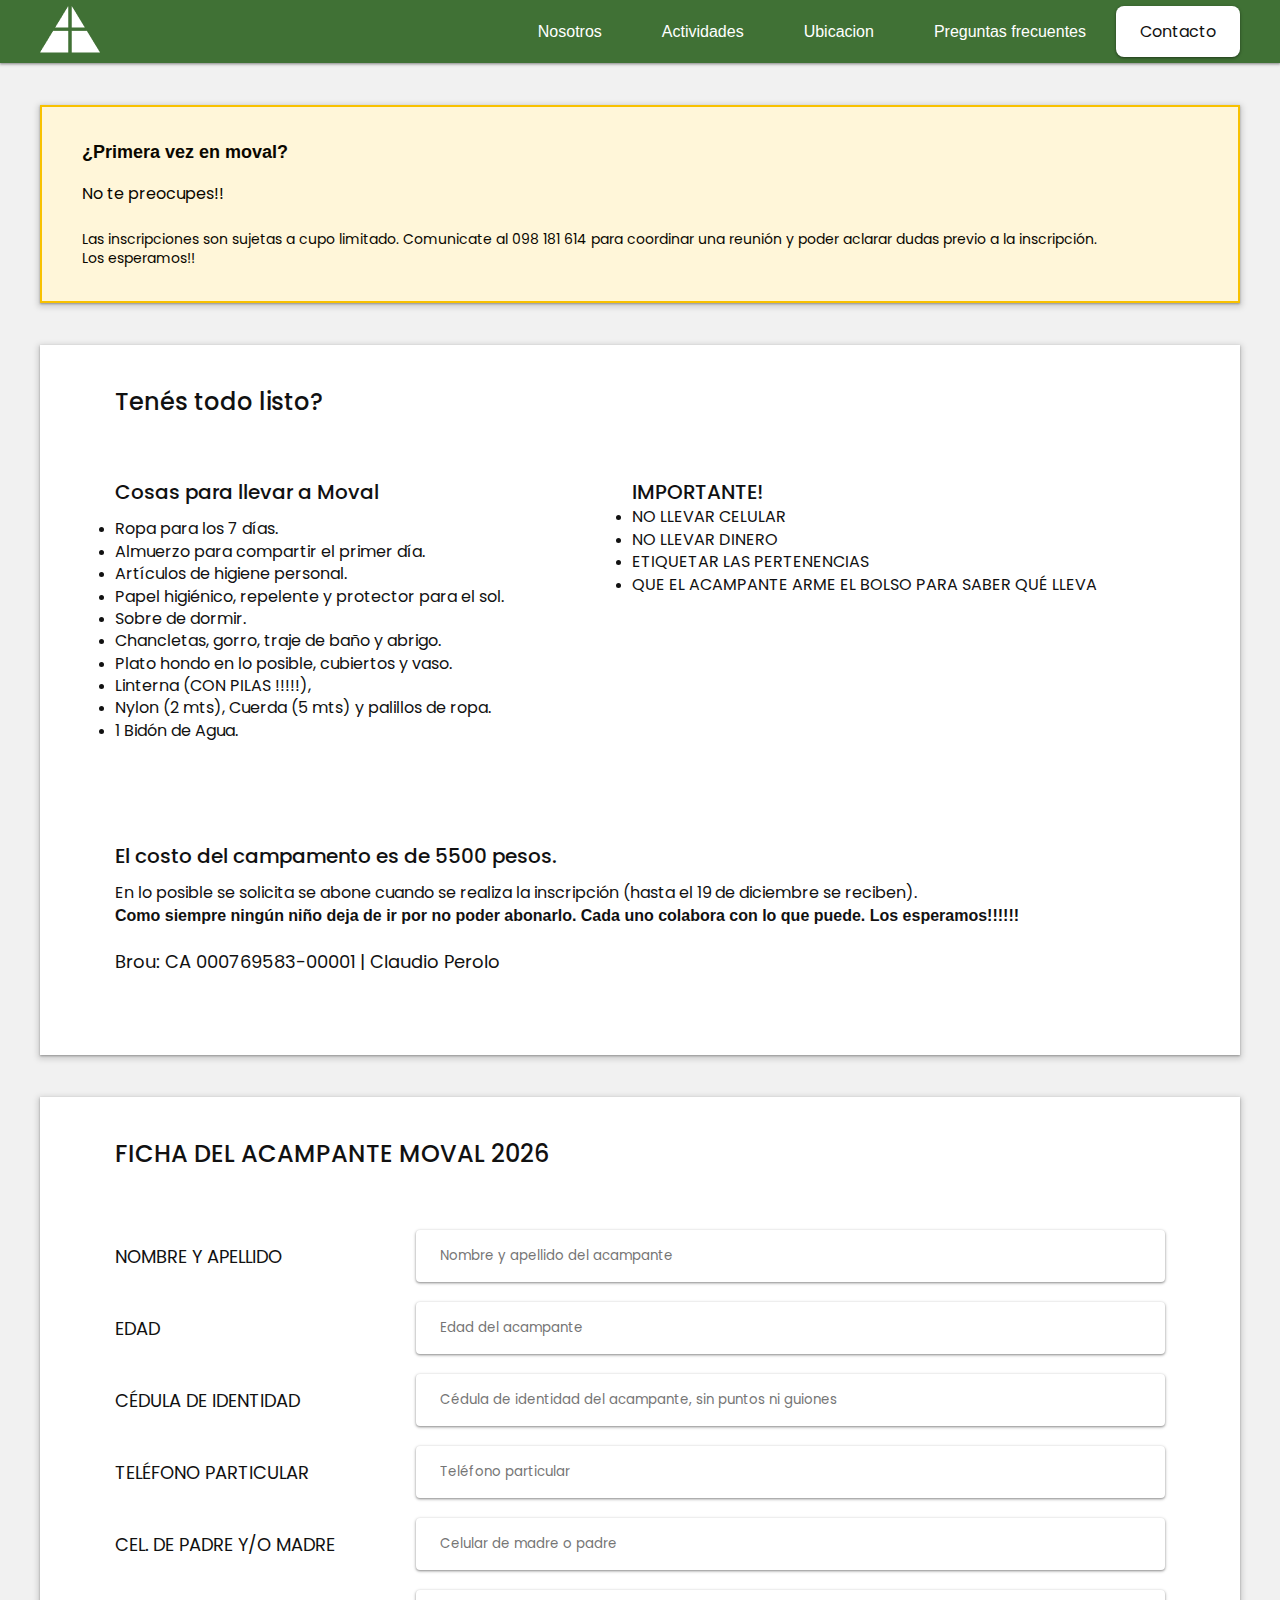
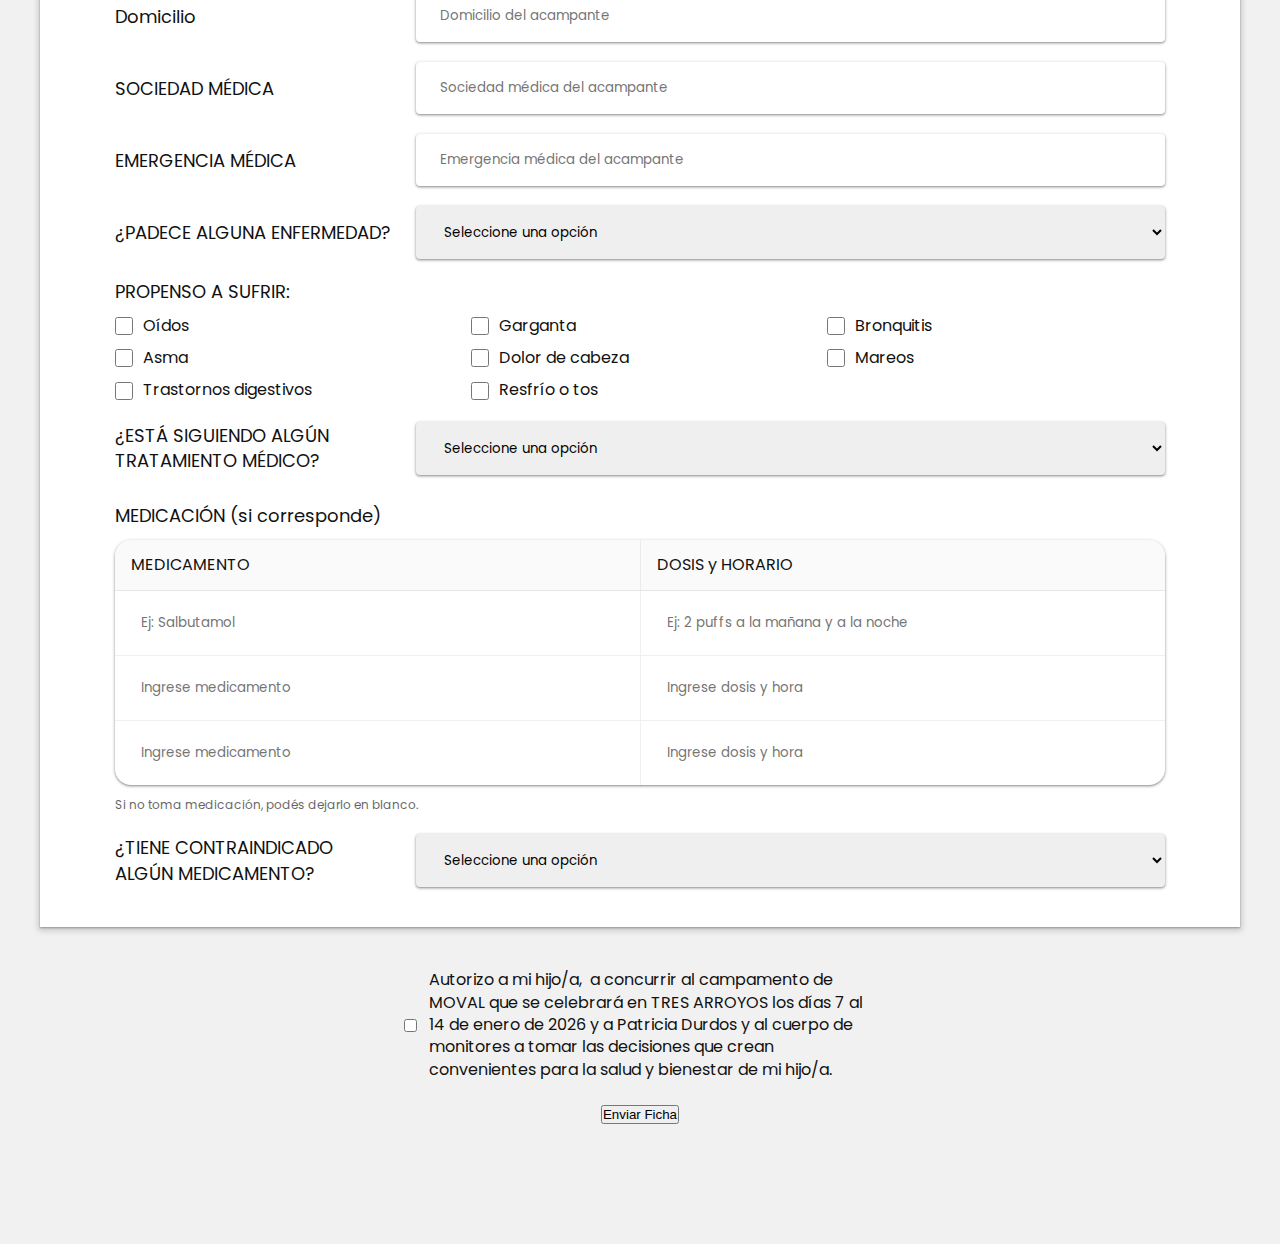
<file: form.html>
<!DOCTYPE html>
<html lang="en">
  <head>
    <meta charset="UTF-8" />
    <meta name="viewport" content="width=device-width, initial-scale=1.0" />
    <title>Moval - Ficha del acampante</title>
    <link rel="stylesheet" href="/css/formpage.css" />
    <link rel="preconnect" href="https://fonts.googleapis.com" />
    <link rel="preconnect" href="https://fonts.gstatic.com" crossorigin />
    <link
      href="https://fonts.googleapis.com/css2?family=Londrina+Solid:wght@100;300;400;900&family=Poppins:ital,wght@0,100;0,200;0,300;0,400;0,500;0,600;0,700;0,800;0,900;1,100;1,200;1,300;1,400;1,500;1,600;1,700;1,800;1,900&display=swap"
      rel="stylesheet"
    />
    <link
      rel="stylesheet"
      href="https://cdnjs.cloudflare.com/ajax/libs/font-awesome/6.5.1/css/all.min.css"
      integrity="sha512-DTOQO9RWCH3ppGqcWaEA1BIZOC6xxalwEsw9c2QQeAIftl+Vegovlnee1c9QX4TctnWMn13TZye+giMm8e2LwA=="
      crossorigin="anonymous"
      referrerpolicy="no-referrer"
    /><link rel="icon" type="image/png" href="Assets/Favico.png">
  </head>
  <body id="formBody">
    <nav>
      <ul class="sidebar">
        <li  onClick=hideSidebar() >
          <a href="#"><i class="fa-solid fa-xmark"></a></i>
        </li>
        <li>
          <a href="#aboutSection" class="typ-body">Nosotros</a>
        </li>
        <li><a href="#" class="typ-body">Actividades</a></li>
        <li><a href="#" class="typ-body">Ubicación</a></li>
        <li><a href="#" class="typ-body">Preguntas frecuentes</a></li>
        <li>
          <a href="https://wa.me/9818161"target="_blank"
              rel="noopener noreferrer"
              class="btnSecondary">Contacto</a>
        </li>
      </ul>
      <ul>
        <li><img src="Assets/MovalLogo.webp" alt="Moval Logo" /></li>
        <li class="hideOnMobile" class="typ-body"><a href="#aboutSection">Nosotros</a></li>
        <li class="hideOnMobile" class="typ-body"><a href="#">Actividades</a></li>
        <li class="hideOnMobile" class="typ-body"><a href="#">Ubicacion</a></li>
        <li class="hideOnMobile" class="typ-body"><a href="#">Preguntas frecuentes</a></li>
        <li class="hideOnMobile">
          <a href="https://wa.me/9818161" target="_blank"
              rel="noopener noreferrer"
              class="btnSecondary" >Contacto</a>
        </li>
        <li class="menu-button" onClick=showSidebar() >
          <a href="#"><i class="fa-solid fa-bars"></a></i>
        </li>
      </ul>
    </nav>
      <section class="listaDeCosasALlevar">
        <div class="sectionCardStyleContainer primeraVez">
          <div>
          <h1 class="typ-lead"> <b>¿Primera vez en moval? </b></h1><br>
          <h2 class="typ-body">No te preocupes!!</h2>
          </div>
          <p class="typ-small">Las inscripciones son sujetas a cupo limitado. Comunicate al 098 181 614 para coordinar una reunión y poder aclarar dudas previo a la inscripción. <br> Los esperamos!!</p>
        </div>
      </div>
    </section>
    <section class="listaDeCosasALlevar">
        <div class="sectionCardStyleContainer">
          <h1 class="typ-subtitle-1">Tenés todo listo?</h1>
          <div class="itemsListContainer">
            <div class="itemsList">
              <p class="typ-subtitle-2">Cosas para llevar a Moval</p>
              <ul>
                <li>
                  <p class="typ-body">
                    Ropa para los 7 días.
                  </p>
                </li>
                <li>
                  <p class="typ-body">
                    Almuerzo para compartir el primer día.
                  </p>
                </li>
                <li>
                  <p class="typ-body">
                    Artículos de higiene personal.
                  </p>
                </li>
                <li>
                  <p class="typ-body">
                    Papel higiénico, repelente y protector para el sol.
                  </p>
                </li>
                <li>
                  <p class="typ-body">
                    Sobre de dormir.
                  </p>
                </li>
                <li>
                  <p class="typ-body">
                    Chancletas, gorro, traje de baño y abrigo.
                  </p>
                </li>
                <li>
                  <p class="typ-body">
                    Plato hondo en lo posible, cubiertos y vaso.
                  </p>
                </li>
                <li>
                  <p class="typ-body">
                    Linterna (CON PILAS !!!!!),
                  </p>
                </li>
                <li>
                  <p class="typ-body">
                    Nylon (2 mts), Cuerda (5 mts) y palillos de ropa.
                  </p>
                </li>
                <li>
                  <p class="typ-body">
                    1 Bidón de Agua.
                  </p>
                </li>
              </ul>

            </div>
            <div class="importantContainer">
              <p class="typ-subtitle-2">IMPORTANTE!</p>
              <ul>
                <li>
                  <p class="typ-body">
                    NO LLEVAR CELULAR
                  </p>
                </li>
                <li>
                  <p class="typ-body">
                    NO LLEVAR DINERO
                  </p>
                </li>
                <li>
                  <p class="typ-body">
                    ETIQUETAR LAS PERTENENCIAS
                  </p>
                </li>
                <li>
                  <p class="typ-body">
                    QUE EL ACAMPANTE ARME EL BOLSO PARA SABER QUÉ LLEVA
                  </p>
                </li>
              </ul>

            </div>
          </div>
          <div class="costo">
            <p class="typ-subtitle-2">El costo del campamento es de 5500 pesos. </p>
            <p class="typ-body">En lo posible se solicita se abone cuando se realiza la inscripción (hasta el 19 de diciembre se reciben).
              <br><span class="fw-700">Como siempre ningún niño deja de ir por no poder abonarlo. Cada uno colabora con lo que puede.
Los esperamos!!!!!!</span>
<br>
<br>
<span class="typ-lead"> Brou: CA 000769583-00001 | Claudio Perolo</span>
</p>
          </div>
        </div>
      </div>
    </section>
    <section class="fichaDelAcampante">
      <div class="sectionCardStyleContainer">
        <p class="typ-subtitle-1">FICHA DEL ACAMPANTE MOVAL 2026</p>
        <form action="" method="post" class="form">
          <div class="formLine">
            <p class="typ-lead">NOMBRE Y APELLIDO</p><input id="nameInput" maxlength="100" type="text" value="" class="formInput" placeholder="Nombre y apellido del acampante">
          </div>
          <div class="formLine">
            <p class="typ-lead">EDAD</p><input id="ageInput" type="number" min="1" max="19" step="1"  class="formInput" placeholder="Edad del acampante">
          </div>
          <div class="formLine">
            <p class="typ-lead">CÉDULA DE IDENTIDAD</p><input id="ciInput" type="number" min="10000000" max="99999999" class="formInput" placeholder="Cédula de identidad del acampante, sin puntos ni guiones">
          </div>
          <div class="formLine">
            <p class="typ-lead">TELÉFONO PARTICULAR</p><input id="telInput" type="number" min="10000000" max="99999999" class="formInput" placeholder="Teléfono particular">
          </div>
          <div class="formLine">
            <p class="typ-lead">CEL.  DE PADRE Y/O MADRE</p><input id="parentCelInput" type="number" min="90000000" max="99999999"  class="formInput" placeholder="Celular de madre o padre">
          </div>
          <div class="formLine">
            <p class="typ-lead">Domicilio</p><input id="addressInput" type="text" maxlength="100" class="formInput" placeholder="Domicilio del acampante">
          </div>
          <div class="formLine">
            <p class="typ-lead">SOCIEDAD MÉDICA</p><input id="hospitalInput" type="text" maxlength="100" class="formInput" placeholder="Sociedad médica del acampante">
          </div>
          <div class="formLine">
            <p class="typ-lead">EMERGENCIA MÉDICA</p><input id="medicalEmergencyInput" type="text" maxlength="100" class="formInput" placeholder="Emergencia médica del acampante">
          </div>
          <div class="formLine">
            <p class="typ-lead">¿PADECE ALGUNA ENFERMEDAD?</p> 
              <select name="" onchange="renderIllness()" id="illnessChkInput"> 
                <option value="">Seleccione una opción</option>
                <option value=true>Si</option>
                <option value=false>No</option>
              </select>
          </div>
           <div class="formLine variableInputContainer" id="illnessInputContainer">
            <p class="typ-lead">¿CUAL?</p><input id="illnessInput" type="text" maxlength="100"  class="formInput" placeholder="¿Qué enfermedad padece?">
          </div>
          <fieldset class="healthFieldset">
    <legend class="typ-lead">PROPENSO A SUFRIR:</legend>

    <div class="healthCheckboxGrid">
      <label class="healthCheck" >
        <input type="checkbox" id="suceptibleOidos" name="propenso[]" />
        <span class="typ-body">Oídos</span>
      </label>

      <label class="healthCheck">
        <input type="checkbox" id="suceptibleGarganta" name="propenso[]" />
        <span class="typ-body">Garganta</span>
      </label>

      <label class="healthCheck">
        <input type="checkbox" id="suceptibleBronquitis" name="propenso[]" />
        <span class="typ-body">Bronquitis</span>
      </label>

      <label class="healthCheck">
        <input type="checkbox" id="suceptibleAsma" name="propenso[]" />
        <span class="typ-body">Asma</span>
      </label>

      <label class="healthCheck">
        <input type="checkbox" id="suceptibleDolorCabeza" name="propenso[]" />
        <span class="typ-body">Dolor de cabeza</span>
      </label>

      <label class="healthCheck">
        <input type="checkbox" id="suceptibleMareos" name="propenso[]" />
        <span class="typ-body">Mareos</span>
      </label>

      <label class="healthCheck">
        <input type="checkbox" id="suceptibleTrastornosDigestivos" name="propenso[]" />
        <span class="typ-body">Trastornos digestivos</span>
      </label>

      <label class="healthCheck">
        <input type="checkbox" id="suceptibleResfrioTos" name="propenso[]" />
        <span class="typ-body"> Resfrío o tos</span>
      </label>
    </div>
          </fieldset>
          <div class="formLine" >
            <p class="typ-lead ">¿ESTÁ SIGUIENDO ALGÚN TRATAMIENTO MÉDICO?</p> 
              <select name="" onchange="renderTreatment()" id="treatmentChkInput"> 
                <option value="">Seleccione una opción</option>
                <option value="si">Si</option>
                <option value="no">No</option>
              </select>
          </div>
           <div class="formLine variableInputContainer" id="treatmentInputContainer">
            <p class="typ-lead">¿CUAL?</p><input id="treatmentInput" type="text" maxlength="100"  class="formInput" placeholder="Ingrese nombre del tratamiento">
          </div>
          <div class="formTableBlock">
  <p class="typ-lead">MEDICACIÓN (si corresponde)</p>

  <div class="formTableWrap">
    <table class="formTable">
      <thead>
        <tr>
          <th class="typ-body">MEDICAMENTO</th>
          <th class="typ-body">DOSIS y HORARIO</th>
        </tr>
      </thead>
      <tbody>
        <tr>
          <td>
            <input
              type="text"
              maxlength="100"
              name="medicamento[]"
              class="tableInput tableMedicationsInputName"
              placeholder="Ej: Salbutamol"
            />
          </td>
          <td>
            <input
              type="text"
              name="dosis[]"
              maxlength="100"
              class="tableInput tableMedicationsInputDosis"
              placeholder="Ej: 2 puffs a la mañana y a la noche"
            />
          </td>
        </tr>

        <tr>
          <td>
            <input
              type="text"
              name="medicamento[]"
              maxlength="100"
              class="tableInput tableMedicationsInputName"
              placeholder="Ingrese medicamento"
            />
          </td>
          <td>
            <input
              type="text"
              name="dosis[]"
              maxlength="100"
              class="tableInput tableMedicationsInputDosis"
              placeholder="Ingrese dosis y hora"
            />
          </td>
        </tr>

        <tr>
          <td>
            <input
              type="text"
              name="medicamento[]"
              maxlength="100"
              class="tableInput tableMedicationsInputName"
              placeholder="Ingrese medicamento"
            />
          </td>
          <td>
            <input
              type="text"
              name="dosis[]"
              maxlength="100"
              class="tableInput tableMedicationsInputDosis"
              placeholder="Ingrese dosis y hora"
            />
          </td>
        </tr>
      </tbody>
    </table>
  </div>

  <p class="typ-tiny tableHint">
    Si no toma medicación, podés dejarlo en blanco.
  </p>
</div>
<div class="formLine " >
            <p class="typ-lead">¿TIENE CONTRAINDICADO ALGÚN MEDICAMENTO?</p> 
              <select name="" onchange="renderContraindicated()" id="contraindicatedChkInput"> 
                <option value="">Seleccione una opción</option>
                <option value="si">Si</option>
                <option value="no">No</option>
              </select>
          </div>
           <div class="formLine variableInputContainer" id="contraindicatedInputContainer">
            <p class="typ-lead">¿CUAL?</p><input id="contraindicatedInput" type="text" maxlength="100"  class="formInput" placeholder="Nombre del medicamento contraindicado">
          </div>
          <div class="formLine" style="display: none;" id="">
            <p class="typ-lead" style="display: none;">Este Campo no se debe llenar</p><input style="display: none;" id="serialNumberInput" type="number" min="0" max="100" step="1" maxlength="100"  class="formInput" placeholder="Ingrese...">
          </div>
        </form>
      </div>
    </section>
    <section class="finalFormPart">
      <div class="flex">
        <input type="checkbox" name="" id="authorizationChkInput" />
        <p class="typ-body">Autorizo a mi hijo/a,  a concurrir al campamento de MOVAL que se celebrará en TRES ARROYOS los días 7 al 14 de enero de 2026 y a Patricia Durdos y al cuerpo de monitores a tomar las decisiones que crean convenientes para la salud y bienestar de mi hijo/a.</p>
      </div>
      <button class="btnPrimary" id="submitFormBtn">Enviar Ficha</button>
    </section>
    <script src="/js/form.js"></script>
  </body>
</html>
</file>
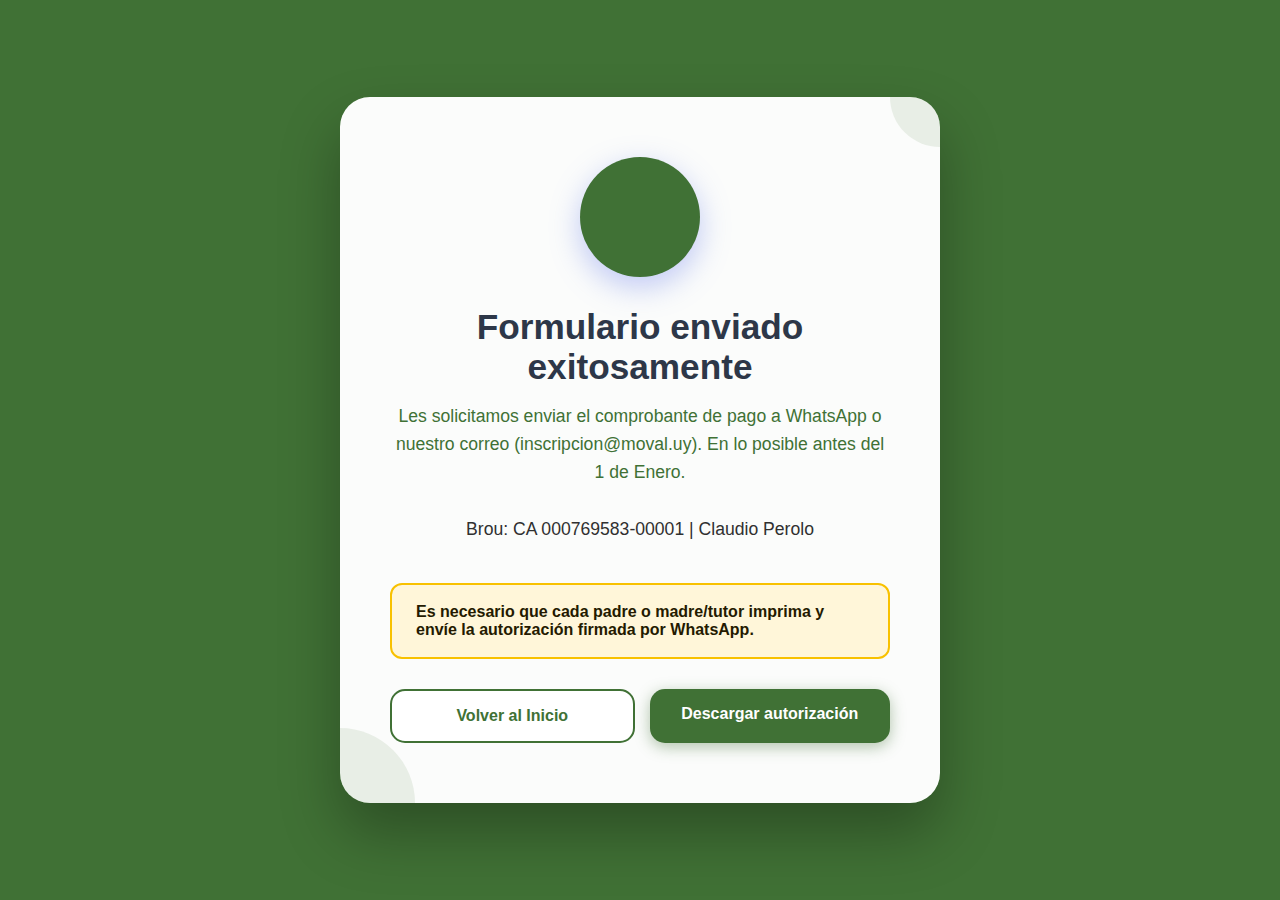
<file: registroExitoso.html>
<!DOCTYPE html>
<html lang="es">
  <head>
    <meta charset="UTF-8" />
    <meta name="viewport" content="width=device-width, initial-scale=1.0" />
    <title>Formulario enviado - Moval</title>
    <link rel="icon" type="image/png" href="Assets/Favico.png" />
    <link rel="stylesheet" href="/css/style.css" />
    <style>
      * {
        margin: 0;
        padding: 0;
        box-sizing: border-box;
      }

      body {
        font-family: "Segoe UI", Tahoma, Geneva, Verdana, sans-serif;
        background: #407135;
        min-height: 100vh;
        display: flex;
        align-items: center;
        justify-content: center;
        padding: 20px;
        overflow-x: hidden;
      }

      .container {
        background: rgba(255, 255, 255, 0.98);
        border-radius: 30px;
        padding: 60px 50px;
        max-width: 600px;
        width: 100%;
        box-shadow: 0 30px 60px rgba(0, 0, 0, 0.3);
        position: relative;
        animation: slideUp 0.6s ease-out;
        overflow: hidden;
      }

      @keyframes slideUp {
        from {
          opacity: 0;
          transform: translateY(30px);
        }
        to {
          opacity: 1;
          transform: translateY(0);
        }
      }

      .icon-wrapper {
        width: 120px;
        height: 120px;
        margin: 0 auto 30px;
        position: relative;
      }

      .checkmark-circle {
        width: 120px;
        height: 120px;
        border-radius: 50%;
        background: #407135;
        display: flex;
        align-items: center;
        justify-content: center;
        animation: scaleIn 0.5s ease-out 0.2s backwards;
        box-shadow: 0 10px 30px rgba(102, 126, 234, 0.4);
      }

      @keyframes scaleIn {
        from {
          transform: scale(0);
        }
        to {
          transform: scale(1);
        }
      }

      .checkmark {
        width: 60px;
        height: 60px;
        stroke: white;
        stroke-width: 4;
        stroke-linecap: round;
        stroke-linejoin: round;
        fill: none;
        stroke-dasharray: 100;
        stroke-dashoffset: 100;
        animation: drawCheck 0.6s ease-out 0.4s forwards;
      }

      @keyframes drawCheck {
        from {
          stroke-dashoffset: 100;
        }
        to {
          stroke-dashoffset: 0;
        }
      }

      h1 {
        color: #2d3748;
        font-size: 2.2rem;
        text-align: center;
        margin-bottom: 15px;
        font-weight: 700;
        animation: fadeIn 0.6s ease-out 0.5s backwards;
      }

      @keyframes fadeIn {
        from {
          opacity: 0;
        }
        to {
          opacity: 1;
        }
      }

      .subtitle {
        color: #718096;
        text-align: center;
        font-size: 1.1rem;
        margin-bottom: 40px;
        line-height: 1.6;
        animation: fadeIn 0.6s ease-out 0.6s backwards;
      }

      .subtitle span {
        font-weight: 500;
        color: #407135;
      }

      .info-card {
        background: #fff6d9;
        border-radius: 12px;
        padding: 18px 24px;
        margin-bottom: 30px;
        animation: fadeIn 0.6s ease-out 0.7s backwards;border: 2px solid #f8c100;
  color: #241a00;
      }

      .info-item {
        display: flex;
        align-items: center;
        margin-bottom: 20px;
      }

      .info-item:last-child {
        margin-bottom: 0;
      }

      .info-icon {
        width: 40px;
        height: 40px;
        background: #407135;
        border-radius: 12px;
        display: flex;
        align-items: center;
        justify-content: center;
        margin-right: 15px;
        flex-shrink: 0;
      }

      .info-icon svg {
        width: 20px;
        height: 20px;
        stroke: white;
        stroke-width: 2.5;
        fill: none;
      }

      .info-content {
        flex: 1;
      }

      .info-label {
        font-size: 0.85rem;
        color: #718096;
        margin-bottom: 3px;
        font-weight: 500;
      }

      .info-value {
        font-size: 1.05rem;
        color: #2d3748;
        font-weight: 600;
      }

      .buttons {
        display: flex;
        gap: 15px;
        margin-top: 30px;
        animation: fadeIn 0.6s ease-out 0.8s backwards;
      }

      .btn {
        flex: 1;
        padding: 16px 24px;
        border: none;
        border-radius: 15px;
        font-size: 1rem;
        font-weight: 600;
        cursor: pointer;
        transition: all 0.3s ease;
        text-decoration: none;
        display: inline-block;
        text-align: center;
      }

      .btn-primary {
        background: #407135;
        color: white;
        box-shadow: 0 4px 15px rgba(64, 113, 53, 0.4);
      }

      .btn-primary:hover {
        transform: translateY(-2px);
        box-shadow: 0 6px 20px rgba(64, 113, 53, 0.5);
      }

      .btn-secondary {
        background: white;
        color: #407135;
        border: 2px solid #407135;
      }

      .btn-secondary:hover {
        background: #f7fafc;
        transform: translateY(-2px);
      }

      .decorative-circle {
        position: absolute;
        border-radius: 50%;
        background: #407135;
        opacity: 0.1;
        animation: float 3s ease-in-out infinite;
      }

      .circle-1 {
        width: 100px;
        height: 100px;
        top: -50px;
        right: -50px;
      }

      .circle-2 {
        width: 150px;
        height: 150px;
        bottom: -75px;
        left: -75px;
        animation-delay: 1s;
      }

      @keyframes float {
        0%,
        100% {
          transform: translateY(0);
        }
        50% {
          transform: translateY(-20px);
        }
      }

      .confetti {
        position: fixed;
        width: 10px;
        height: 10px;
        background: #667eea;
        top: -20px;
        animation: confetti-fall 3s linear;
        z-index: 1000;
      }

      @keyframes confetti-fall {
        from {
          transform: translateY(0) rotate(0deg);
          opacity: 1;
        }
        to {
          transform: translateY(calc(100vh + 20px)) rotate(360deg);
          opacity: 0;
        }
      }

      @media (max-width: 600px) {
        .container {
          padding: 40px 30px;
        }

        h1 {
          font-size: 1.8rem;
        }

        .buttons {
          flex-direction: column;
        }

        .btn {
          width: 100%;
        }
      }
    </style>
  </head>
  <body>
    <div class="container">
      <div class="decorative-circle circle-1"></div>
      <div class="decorative-circle circle-2"></div>

      <div class="icon-wrapper">
        <div class="checkmark-circle">
          <svg class="checkmark" viewBox="0 0 52 52">
            <path d="M14 27l7 7 16-16" />
          </svg>
        </div>
      </div>

      <h1>Formulario enviado exitosamente</h1>
      <p class="subtitle">
        <span>
          Les solicitamos enviar el comprobante de pago a WhatsApp o nuestro
          correo (inscripcion@moval.uy). En lo posible antes del 1 de Enero.
        </span>
        <br />
        <br />

        <span style="color: rgb(48, 48, 48)">
          Brou: CA 000769583-00001 | Claudio Perolo</span
        >
      </p>
      <div class="info-card">
        <span></span>
          <b
            >Es necesario que cada padre o madre/tutor imprima y envíe la autorización
            firmada por WhatsApp.</b
          ></span
        >
      </div>
      <div class="buttons">
        <a href="/" class="btn btn-secondary"> Volver al Inicio </a>
        <a
          class="btn btn-primary"
          href="/Assets/AutorizacionMoval2026.pdf"
          download="Autorización Moval 2026.pdf"
        >
          Descargar autorización
        </a>
      </div>
    </div>

    <script>
      // Generar confeti

      const reqQuerys = new URLSearchParams(window.location.search);
      console.log(reqQuerys.get("name"));
      const name = reqQuerys.get("name") || "Aventurero";
      document.getElementById("name").textContent = name;

      function createConfetti() {
        const colors = ["#667eea", "#764ba2", "#f093fb", "#4facfe"];
        for (let i = 0; i < 50; i++) {
          setTimeout(() => {
            const confetti = document.createElement("div");
            confetti.className = "confetti";
            confetti.style.left = Math.random() * 100 + "%";
            confetti.style.background =
              colors[Math.floor(Math.random() * colors.length)];
            confetti.style.animationDelay = Math.random() * 0.5 + "s";
            confetti.style.animationDuration = Math.random() * 2 + 2 + "s";
            document.body.appendChild(confetti);

            setTimeout(() => confetti.remove(), 3000);
          }, i * 30);
        }
      }

      // Generar número de confirmación aleatorio
      function generateConfirmationNumber() {
        const num = Math.floor(Math.random() * 9000) + 1000;
        document.getElementById(
          "confirmNumber"
        ).textContent = `CAMP-2024-${num}`;
      }

      // Función para descargar confirmación (simulada)
      function downloadConfirmation() {
        alert("");
      }

      // Inicializar al cargar
      window.addEventListener("load", () => {
        createConfetti();
        generateConfirmationNumber();
      });
    </script>
  </body>
</html>
</file>
<file: css/formpage.css>
* {
  box-sizing: border-box;
  font-family: sans-serif;
  margin: 0;
  padding: 0;
}

.fw-500 {
  font-weight: 500;
}

.fw-700 {
  font-weight: 700;
}

body {
  background-color: #f1f1f1;
  color: #111;
  min-height: 100vh;
}

.typ-display {
  font-family: "Londrina Solid", sans-serif;
  font-size: 74px;
  line-height: 0.85;
  font-weight: 500;
  text-shadow: 0px 5px 0px #111;
}

.typ-h1 {
  font-family: "Londrina Solid", sans-serif;
  font-size: 48px;
  line-height: 1.2;
  font-weight: 500;
}

.typ-h2 {
  font-family: "Londrina Solid", sans-serif;
  font-size: 40px;
  line-height: 1.2;
  font-weight: 500;
}

.typ-h3 {
  font-family: "Londrina Solid", sans-serif;
  font-size: 32px;
  line-height: 1.2;
  font-weight: 500;
}

.typ-h4 {
  font-family: "Londrina Solid", sans-serif;
  font-size: 28px;
  line-height: 1.2;
  font-weight: 500;
}

.typ-subtitle-1 {
  font-family: "Poppins", sans-serif;
  font-size: 24px;
  line-height: 1.4;
  font-weight: 500;
}

.typ-subtitle-2 {
  font-family: "Poppins", sans-serif;
  font-size: 20px;
  line-height: 1.4;
  font-weight: 500;
}

.typ-lead {
  font-family: "Poppins", sans-serif;
  font-size: 18px;
  line-height: 1.4;
  font-weight: 400;
}

.typ-body {
  font-family: "Poppins", sans-serif;
  font-size: 16px;
  line-height: 1.4;
  font-weight: 400;
}

.typ-small {
  font-family: "Poppins", sans-serif;
  font-size: 14px;
  line-height: 1.4;
  font-weight: 400;
}

.typ-tiny {
  font-family: "Poppins", sans-serif;
  font-size: 12px;
  line-height: 1.4;
  font-weight: 400;
}

.sectionContentContainer {
  width: 100%;
  height: 100%;
  display: flex;
  align-items: center;
  justify-content: center;
  display: flex;
  flex-direction: column;
  gap: 60px;
  padding: 0 40px;
  max-width: 1420px;
}

section {
  margin-bottom: 120px;
  width: 100%;
  display: flex;
  justify-content: center;
}

.sectionTitleContainer {
  display: flex;
  flex-direction: column;
  gap: 16px;
  text-align: center;
}

.btnSecondary {
  width: fit-content;
  font-family: "Poppins", sans-serif;
  color: var(--grey-300);
  background-color: white;
  border-radius: 8px;
  font-size: 16px;
  padding: 12px 24px;
  box-shadow: var(--shadow-m1);
  border: none;
  text-decoration: none;
  transition: transform 0.15s ease;
}
.btnPrimary:hover {
  background-color: #d3d3d3;
}
.btnPrimary:active {
  transform: translateY(6px);
  box-shadow: none;
  border: solid 2px #fff;
  color: #fff;
  background-color: rgb(12, 41, 25);
}

.btnSecondary {
  width: -moz-fit-content;
  width: fit-content;
  font-family: "Poppins", sans-serif;
  color: #111;
  background-color: #fff;
  border-radius: 8px;
  font-size: 16px;
  padding: 12px 24px;
  box-shadow: 0px 1px 2px 0px rgba(0, 0, 0, 0.3),
    0px 1px 3px 1px rgba(0, 0, 0, 0.15);
  border: none;
  text-decoration: none;
  cursor: pointer;
  transition: transform 0.15s ease;
}

.btnSecondary:hover {
  transform: translateY(-2px);
  box-shadow: 0px 1px 2px 0px rgba(0, 0, 0, 0.3),
    0px 2px 6px 2px rgba(0, 0, 0, 0.15);
}

.btnSecondaryForm {
  width: fit-content;
  font-family: "Poppins", sans-serif;
  color: var(--grey-300);
  background-color: white;
  border-radius: 8px;
  font-size: 16px;
  padding: 12px 24px;
  box-shadow: var(--shadow-m1);
  border: none;
  text-decoration: none;
  transition: transform 0.15s ease;
}

.btnSecondaryForm:hover {
  transform: translateY(-2px);
  cursor: pointer;
  box-shadow: var(--shadow-m2);
}

nav {
  background-color: #407135;
  box-shadow: 0px 1px 2px 0px rgba(0, 0, 0, 0.3),
    0px 1px 3px 1px rgba(0, 0, 0, 0.15);
}
nav ul {
  box-sizing: border-box;
  padding: 6px 40px;
  margin: auto;
  max-width: 1500px;
  display: flex;
  list-style: none;
}
nav a {
  height: 100%;
  padding: 0 30px;
  text-decoration: none;
  display: flex;
  align-items: center;
  justify-content: center;
  border-radius: 2px;
  color: #fff;
}
nav a:hover {
  background-color: #2d5624;
}
nav li:first-child {
  margin-right: auto;
}
nav li:last-child {
  margin-left: auto;
}

.fa-xmark,
.fa-bars {
  color: #fff;
  font-size: 24px;
}

.sidebar {
  position: fixed;
  top: 0;
  right: 0;
  height: 100vh;
  width: 250px;
  z-index: 999;
  background-color: #407135;
  box-shadow: 0px 8px 12px 6px rgba(0, 0, 0, 0.15),
    0px 4px 4px 0px rgba(0, 0, 0, 0.3);
  display: flex;
  flex-direction: column;
  align-items: flex-start;
  justify-content: flex-start;
  display: none;
  padding: 0;
}
.sidebar li {
  text-align: left;
  width: 100%;
}
.sidebar li:last-child {
  display: none;
}
.sidebar a {
  box-sizing: border-box;
  height: 100%;
  padding: 15px 30px;
  width: 100%;
}

.menu-button {
  display: none;
}

@media (max-width: 967px) {
  .hideOnMobile {
    display: none;
  }
  .menu-button {
    display: block;
  }
}
@media (max-width: 400px) {
  .sidebar {
    width: 100%;
  }
}
.heroImage {
  display: flex;
  align-items: center;
  justify-content: center;
  width: 100%;
  height: 750px;
  background-image: linear-gradient(
      rgba(61, 105, 53, 0.5),
      rgba(61, 105, 53, 0.5)
    ),
    url("/Assets/MovalHero.webp");
  background-position: center;
  background-repeat: no-repeat;
  background-size: cover;
}

.heroContentContainer {
  display: flex;
  color: #fff;
  text-align: left;
  width: 100%;
  gap: 64px;
}

.heroContent {
  display: flex;
  flex-direction: column;
  gap: 48px;
  flex: 0.3;
}

.heroTextContainer {
  display: flex;
  flex-direction: column;
  gap: 32px;
}

.heroTitleContainer {
  display: flex;
  flex-direction: column;
  gap: 16px;
}

.heroSubtitleContainer {
  display: flex;
  align-items: center;
  justify-content: center;
  gap: 16px;
}
.heroSubtitleContainer::before,
.heroSubtitleContainer::after {
  content: "";
  display: block;
  height: 4px;
  width: 60px;
  border-radius: 999px;
  background-color: #fff;
  box-shadow: 0px 2px 0px #1b1b1b;
}

.heroSubtitle {
  color: #fff;
  font-size: 24px;
  text-shadow: 0px 2px 0px #111;
  font-weight: 400;
}

.ctaContainer {
  display: flex;
  flex-direction: column;
  gap: 12px;
}

.sectionAboutContent {
  display: flex;
  gap: 40px;
  width: 100%;
  align-items: stretch;
}
@media (max-width: 768px) {
  .sectionAboutContent {
    flex-direction: column;
  }
}

.divAboutLeft,
.divAboutRight {
  flex: 1 1 0;
  min-width: 0;
}

.divAboutLeft {
  display: flex;
  align-items: center;
  justify-content: center;
}

.imageCard {
  width: 100%;
  height: 700px;
  padding: 16px;
  background-color: #fff;
  box-shadow: 0px 1px 2px 0px rgba(0, 0, 0, 0.3),
    0px 1px 3px 1px rgba(0, 0, 0, 0.15);
  border-radius: 12px;
  transform: rotate(-1.3deg);
  overflow: hidden;
  display: flex;
  align-items: center;
  justify-content: center;
}
.imageCard img {
  width: 100%;
  height: 100%;
  -o-object-fit: cover;
  object-fit: cover;
  display: block;
}

.divAboutRight {
  display: flex;
  flex-direction: column;
  gap: 32px;
  justify-content: center;
  text-align: center;
  align-items: center;
  width: 100%;
  padding: clamp(16px, 3vw, 32px);
  overflow: hidden;
}

.divAboutPostitContainer {
  width: 100%;
  max-width: 100%;
  display: flex;
  flex-wrap: wrap;
  justify-content: center;
  align-items: stretch;
  gap: clamp(8px, 1.2vw, 16px);
}

.divAboutPostit {
  display: flex;
  flex-direction: column;
  gap: 16px;
  justify-content: center;
  height: -moz-fit-content;
  height: fit-content;
  padding: clamp(10px, 2rem, 144541px);
  flex: 1 1 1;
  max-width: 220px;
  box-shadow: 0px 1px 2px 0px rgba(0, 0, 0, 0.3),
    0px 1px 3px 1px rgba(0, 0, 0, 0.15);
  min-width: 0;
  transition: 200ms;
}
.divAboutPostit p {
  font-family: "Londrina Solid", sans-serif;
  font-weight: 300;
  font-size: clamp(16px, 1.2vw, 20px);
  line-height: 1.1;
}
.divAboutPostit span {
  font-family: "Poppins", sans-serif;
  font-weight: 500;
  font-size: clamp(11px, 0.95vw, 14px);
  opacity: 0.8;
}
@media (max-width: 768px) {
  .divAboutPostit {
    flex: 1 1 clamp(150px, 45%, 220px);
    max-width: none;
  }
}

.postIt1 {
  background-color: #87cddc;
  transform: rotate(-2.5deg);
}
.postIt1:hover {
  transform: rotate(6deg);
  box-shadow: 0px 6px 10px 4px rgba(0, 0, 0, 0.15),
    0px 2px 3px 0px rgba(0, 0, 0, 0.3);
}

.postIt2 {
  background-color: #eee8a2;
  transform: rotate(-1.8deg);
}
.postIt2:hover {
  transform: rotate(6deg);
  box-shadow: 0px 6px 10px 4px rgba(0, 0, 0, 0.15),
    0px 2px 3px 0px rgba(0, 0, 0, 0.3);
}

.postIt3 {
  background-color: #e0b4e8;
  transform: rotate(2.2deg);
}
.postIt3:hover {
  transform: rotate(-4.2deg);
  box-shadow: 0px 6px 10px 4px rgba(0, 0, 0, 0.15),
    0px 2px 3px 0px rgba(0, 0, 0, 0.3);
}

.padreLucasContent {
  display: flex;
  gap: 40px;
  width: 100%;
  align-items: stretch;
}

.padreLucasImg {
  padding: 16px;
  flex: 2 1 0;
  max-width: 100%;
  border-radius: 12px;
  box-shadow: 0px 1px 2px 0px rgba(0, 0, 0, 0.3),
    0px 2px 6px 2px rgba(0, 0, 0, 0.15);
  -o-object-fit: cover;
  object-fit: cover;
  width: 100%;
  height: 100%;
}
.padreLucasImg img {
  width: 100%;
  height: 100%;
  border-radius: 8px;
  -o-object-fit: cover;
  object-fit: cover;
}

.padreLucasTextContainer {
  flex: 1 1 0;
  display: flex;
  flex-direction: column;
  gap: 24px;
  justify-content: center;
  text-align: left;
  align-items: flex-start;
}

.ourTeamCards {
  width: 100%;
  display: flex;
  gap: 40px;
}

.ourTeamCard {
  background-color: #fff;
  border-radius: 12px;
  box-shadow: 0px 1px 2px 0px rgba(0, 0, 0, 0.3),
    0px 1px 3px 1px rgba(0, 0, 0, 0.15);
  padding: 24px;
  display: flex;
  flex-direction: column;
  gap: 24px;
  text-align: center;
  width: 100%;
}
.ourTeamCard img {
  border-radius: 8px;
  height: 340px;
  width: 100%;
  background-color: rgb(194, 194, 194);
}

.ourTeamCardTextContainer {
  display: flex;
  flex-direction: column;
  gap: 12px;
  text-align: center;
}

.activitiesGrid {
  width: 100%;
  display: flex;
  flex-direction: column;
  gap: 40px;
}

.activitiesRow {
  display: flex;
  gap: 40px;
}

.activityCard {
  background-color: #fff;
  border-radius: 12px;
  box-shadow: 0px 1px 2px 0px rgba(0, 0, 0, 0.3),
    0px 1px 3px 1px rgba(0, 0, 0, 0.15);
  padding: 24px;
  display: flex;
  flex-direction: column;
  gap: 24px;
  text-align: center;
  width: 100%;
}

.activityIcon {
  font-size: 80px;
  color: #407135;
}

.activityCardTextContainer {
  display: flex;
  flex-direction: column;
  gap: 12px;
}

#WhatsappButton {
  position: fixed;
  right: 10%;
  bottom: 10%;
  z-index: 9999;
  cursor: pointer;
  filter: drop-shadow(0 8px 12px rgba(0, 0, 0, 0.2));
  transition: transform 0.15s ease, filter 0.15s ease;
}

#WhatsappButton:hover {
  transform: translateY(-3px);
  filter: drop-shadow(0 12px 18px rgba(0, 0, 0, 0.25));
}

#WhatsappButton:active {
  transform: translateY(1px);
}

iframe {
  box-sizing: border-box;
  padding: 16px;
  width: 100%;
  height: 550px;
  background-color: #fff;
  border-radius: 24px;
  box-shadow: 0px 1px 2px 0px rgba(0, 0, 0, 0.3),
    0px 2px 6px 2px rgba(0, 0, 0, 0.15);
}

.checkListSectionContent {
  display: flex;
  width: 100%;
}

.checkList {
  flex: 1 1 0;
  display: flex;
  flex-direction: column;
}

.checkItem {
  display: flex;
  align-items: center;
  gap: 12px;
  padding: 12px 14px;
  cursor: pointer;
}
.checkItem span {
  font-family: "Londrina Solid", sans-serif;
  font-weight: 300;
  font-size: 20px;
}
.checkItem input[type="checkbox"] {
  -moz-appearance: none;
  appearance: none;
  -webkit-appearance: none;
  width: 24px;
  height: 24px;
  border: 4px solid #000;
  background: #fff;
  display: grid;
  place-content: center;
  cursor: pointer;
  transform: rotate(var(--rot));
}
.checkItem input[type="checkbox"]::after {
  content: "";
  display: block;
  width: 12px;
  height: 6px;
  border-left: 4px solid #000;
  border-bottom: 4px solid #000;
  transform: rotate(-45deg) scale(0);
  transform-origin: center;
  transition: transform 0.1s ease;
}
.checkItem input[type="checkbox"]:checked::after {
  transform: rotate(-45deg) scale(1);
}
.checkItem input[type="checkbox"]:checked + span {
  text-decoration: line-through;
  opacity: 0.65;
}
.checkItem:nth-child(5n + 1) {
  --rot: -4deg;
}
.checkItem:nth-child(5n + 2) {
  --rot: -2deg;
}
.checkItem:nth-child(5n + 3) {
  --rot: 0deg;
}
.checkItem:nth-child(5n + 4) {
  --rot: 2deg;
}
.checkItem:nth-child(5n + 5) {
  --rot: 4deg;
}

.checkListPhotos {
  flex: 2 1 0;
  background-color: rgba(0, 0, 0, 0.1);
}

.FaqContainer {
  display: flex;
  flex-direction: column;
  gap: 24px;
  width: 100%;
  align-items: center;
}

.Faq {
  width: 75%;
  padding: 14px 16px;
  border: solid 2px #111;
  box-shadow: 0px 3px #111;
  background-color: #fff;
  display: flex;
  border-radius: 12px;
  justify-content: space-between;
}
.Faq:hover {
  cursor: pointer;
}

#FooterSection {
  margin: 0;
}

.footerContentContainer {
  width: 100vw;
  height: -moz-fit-content;
  height: fit-content;
  display: flex;
  align-items: center;
  justify-content: center;
  display: flex;
  flex-direction: column;
}

.footerTextContainer {
  transform: translateY(8rem);
  display: flex;
  flex-direction: column;
  gap: 32px;
  text-align: center;
  align-items: center;
  max-width: 75%;
}

.sunrise {
  background-image: linear-gradient(rgb(241, 241, 241), rgb(255, 205, 161));
}

#formBody {
  display: flex;
  flex-direction: column;
  gap: 64px;
}

@media (max-width: 1440px) {
  #formBody {
    display: flex;
    flex-direction: column;
    gap: 42px;
  }
}

@media (max-width: 900px) {
  #formBody {
    display: flex;
    flex-direction: column;
    gap: 24px;
  }
}

.listaDeCosasALlevar,
.fichaDelAcampante {
  box-sizing: border-box;
  width: 100%;
  padding: 0 40px;
  margin: 0;
}

.sectionCardStyleContainer {
  box-sizing: border-box;
  width: 100%;
  height: 100%;
  display: flex;
  padding: 40px 75px;
  max-width: 1420px;
  gap: 60px;
  flex-direction: column;
  background-color: #fff;
  box-shadow: 0px 1px 2px 0px rgba(0, 0, 0, 0.3),
    0px 2px 6px 2px rgba(0, 0, 0, 0.15);
}

.itemsListContainer {
  width: 100%;
  display: flex;
  gap: 128px;
}

.itemsList {
  display: flex;
  flex-direction: column;
  gap: 12px;
}

.costo {
  display: flex;
  flex-direction: column;
  gap: 12px;
  padding: 40px 0;
}

.form {
  display: flex;
  flex-direction: column;
  gap: 20px;
}

.formLine {
  justify-content: center;
  display: flex;
  width: 100%;
  gap: 20px;
}

.formLine input,
.formLine select {
  border-radius: 4px;
  padding: 16px 24px;
  flex: 1;
  box-shadow: 0px 1px 2px 0px rgba(0, 0, 0, 0.3),
    0px 1px 3px 1px rgba(0, 0, 0, 0.15);
  border: none;
  font-family: "Poppins", sans-serif;
}

.formLine p {
  margin: auto;
  height: -moz-fit-content;
  height: fit-content;
  flex: 0.4;
}

.healthFieldset {
  border: none;
  padding: 0;
  margin: 0;
  width: 100%;
}
.healthFieldset legend {
  margin-bottom: 10px;
}

.healthCheckboxGrid {
  display: grid;
  grid-template-columns: repeat(2, minmax(140px, 1fr));
  gap: 10px 18px;
}
@media (max-width: 520px) {
  .healthCheckboxGrid {
    grid-template-columns: 1fr;
  }
}
@media (min-width: 1100px) {
  .healthCheckboxGrid {
    grid-template-columns: repeat(3, minmax(160px, 1fr));
  }
}

.healthCheck {
  display: flex;
  align-items: center;
  gap: 10px;
  cursor: pointer;
}
.healthCheck input[type="checkbox"] {
  width: 18px;
  height: 18px;
  accent-color: #111;
}

.formTableBlock {
  display: flex;
  flex-direction: column;
  gap: 12px;
  margin-top: 8px;
}

.formTableWrap {
  width: 100%;
  overflow-x: auto;
  border-radius: 16px;
  box-shadow: 0px 1px 2px 0px rgba(0, 0, 0, 0.3),
    0px 1px 3px 1px rgba(0, 0, 0, 0.15);
  background: #fff;
}

.formTable {
  width: 100%;
  min-width: 520px;
  border-collapse: collapse;
}
.formTable thead th {
  text-align: left;
  padding: 14px 16px;
  background: #fafafa;
  border-bottom: 1px solid rgba(0, 0, 0, 0.08);
}
.formTable thead th + th {
  border-left: 1px solid rgba(0, 0, 0, 0.06);
}
.formTable td {
  padding: 10px 12px;
  border-bottom: 1px solid rgba(0, 0, 0, 0.06);
}
.formTable td + td {
  border-left: 1px solid rgba(0, 0, 0, 0.06);
}
.formTable tbody tr:last-child td {
  border-bottom: none;
}
@media (min-width: 900px) {
  .formTable {
    min-width: 0;
  }
}

.tableInput {
  width: 100%;
  padding: 12px 14px;
  border: none;
  outline: none;
  background: transparent;
  font-family: "Poppins", sans-serif;
  box-shadow: none;
}

.tableHint {
  opacity: 0.65;
}

.variableInputContainer {
  display: none;
}

.finalFormPart {
  display: flex;
  flex-direction: column;
  align-items: center;
  justify-content: center;
  width: inherit;
  display: flex;
  flex-direction: column;
  gap: 24px;
}
.finalFormPart .flex {
  display: flex;
  align-items: center;
  justify-content: center;
  gap: 12px;
}
.finalFormPart .flex p {
  min-width: 400px;
  width: 35%;
} /*# sourceMappingURL=moval_sass.css.map */

.primeraVez {
  background: #fff6d9;
  padding: 32px 40px;
  animation: fadeIn 0.6s ease-out 0.7s backwards;
  border: 2px solid #f8c100;
  color: #0a0700;
  gap: 1.5rem;
}

/* ========================================
   RESPONSIVE MOBILE STYLES - Agregá esto al final de tu CSS
   ======================================== */

@media (max-width: 968px) {
  .sectionCardStyleContainer {
    padding: 30px 40px;
    gap: 30px;
  }

  .itemsListContainer {
    flex-direction: column;
    gap: 40px;
  }

  .formLine {
    flex-direction: column;
    gap: 12px;
  }

  .formLine p {
    flex: none;
    width: 100%;
    text-align: left;
  }
}

/* Móviles medianos (hasta 768px) */
@media (max-width: 768px) {
  .typ-subtitle-1 {
    font-size: 20px;
  }

  .typ-subtitle-2 {
    font-size: 18px;
  }

  .typ-lead {
    font-size: 16px;
  }

  .typ-body {
    font-size: 15px;
  }

  .sectionCardStyleContainer {
    padding: 24px 20px;
    gap: 32px;
  }

  .listaDeCosasALlevar,
  .fichaDelAcampante {
    padding: 0 20px;
  }

  section {
    margin-bottom: 80px;
  }

  .primeraVez {
    padding: 20px;
  }

  .costo {
    padding: 24px 0;
  }

  /* Tabla responsive */
  .formTableWrap {
    overflow-x: scroll;
    -webkit-overflow-scrolling: touch;
  }

  .formTable {
    min-width: 480px;
  }

  .formTable thead th,
  .formTable td {
    padding: 10px 12px;
    font-size: 14px;
  }

  .tableInput {
    padding: 10px 12px;
    font-size: 14px;
  }

  /* Checkboxes de salud */
  .healthCheckboxGrid {
    gap: 8px 12px;
  }

  .healthCheck span {
    font-size: 15px;
  }

  /* Parte final del formulario */
  .finalFormPart {
    margin: 32px 20px;
    gap: 20px;
  }

  .finalFormPart .flex {
    flex-direction: row;
    align-items: flex-start;
    gap: 12px;
  }

  .finalFormPart .flex p {
    min-width: unset;
    width: 100%;
    max-width: unset;
    font-size: 14px;
  }

  .finalFormPart .flex input[type="checkbox"] {
    margin-top: 2px;
    flex-shrink: 0;
  }

  .btnPrimary {
    width: 100%;
    max-width: 100%;
    font-size: 18px;
    padding: 14px 24px;
  }
}

@media (max-width: 520px) {
  .typ-subtitle-1 {
    font-size: 18px;
  }

  .typ-subtitle-2 {
    font-size: 16px;
  }

  .typ-lead {
    font-size: 15px;
  }

  .typ-body {
    font-size: 14px;
  }

  .typ-small {
    font-size: 13px;
  }

  .sectionContentContainer {
    padding: 0 16px;
    gap: 32px;
  }

  .sectionCardStyleContainer {
    padding: 20px 16px;
    gap: 28px;
    border-radius: 8px;
  }

  .listaDeCosasALlevar,
  .fichaDelAcampante {
    padding: 0 12px;
  }

  section {
    margin-bottom: 60px;
  }

  /* Lista de items */
  .itemsList ul,
  .importantContainer ul {
    padding-left: 20px;
  }

  .itemsList ul li,
  .importantContainer ul li {
    margin-bottom: 8px;
  }

  /* Tabla más compacta */
  .formTable {
    min-width: 400px;
  }

  .formTable thead th,
  .formTable td {
    padding: 8px 10px;
    font-size: 13px;
  }

  .tableInput {
    padding: 8px 10px;
    font-size: 13px;
  }

  /* Fieldset de salud */
  .healthFieldset legend {
    font-size: 14px;
    margin-bottom: 8px;
  }

  .healthCheck {
    gap: 8px;
  }

  .healthCheck span {
    font-size: 14px;
  }

  .healthCheck input[type="checkbox"] {
    width: 16px;
    height: 16px;
  }

  /* Costo */
  .costo {
    padding: 20px 0;
    gap: 10px;
  }

  /* Parte final */
  .finalFormPart {
    margin: 24px 12px;
    gap: 16px;
  }

  .finalFormPart .flex p {
    font-size: 13px;
    line-height: 1.5;
  }

  .btnPrimary {
    font-size: 16px;
    padding: 12px 20px;
  }

  /* Advertencia primera vez */
  .primeraVez {
    padding: 16px;
    gap: 12px;
  }

  .primeraVez h1 {
    font-size: 16px;
  }

  .primeraVez p {
    font-size: 12px;
    line-height: 1.5;
  }
}

/* Mejoras de UX para touch */
@media (max-width: 768px) {
  /* Inputs más grandes para mejor toque */

  /* Checkboxes más grandes */
  input[type="checkbox"] {
    min-width: 20px;
    min-height: 20px;
  }

  /* Botones más accesibles */
  .btnPrimary,
  .btnSecondary {
    min-height: 44px;
    touch-action: manipulation; /* Previene zoom en doble tap */
  }

  /* Mejor scroll en tablas */
  .formTableWrap {
    position: relative;
  }

  .formTableWrap::after {
    content: "→ Deslizá";
    position: absolute;
    right: 10px;
    top: 50%;
    transform: translateY(-50%);
    background: rgba(0, 0, 0, 0.7);
    color: white;
    padding: 4px 8px;
    border-radius: 4px;
    font-size: 11px;
    pointer-events: none;
    opacity: 0.8;
  }

  .formTableWrap::-webkit-scrollbar {
    height: 8px;
  }

  .formTableWrap::-webkit-scrollbar-thumb {
    background: #888;
    border-radius: 4px;
  }
}

/* Landscape en móviles */
@media (max-height: 500px) and (orientation: landscape) {
  .sectionCardStyleContainer {
    padding: 20px;
  }

  section {
    margin-bottom: 40px;
  }

  .finalFormPart {
    margin: 20px;
  }
}

.info-card {
  background: #fff6d9;
  border-radius: 12px;
  padding: 55px 50px;
  margin-bottom: 30px;
  animation: fadeIn 0.6s ease-out 0.7s backwards;
  border: 2px solid #f8c100;
  color: #070500;
  display: flex;
  flex-direction: column;
  gap: 22px;
  align-items: center;
}

.btn {
  flex: 1;
  padding: 16px 24px;
  border: none;
  border-radius: 15px;
  font-size: 1rem;
  font-weight: 600;
  cursor: pointer;
  transition: all 0.3s ease;
  text-decoration: none;
  display: inline-block;
  text-align: center;
}

.btn-primary {
  max-width: 200px;
  font-weight: 500;
  background: #ffffff;
  color: rgb(0, 0, 0);
  box-shadow: 0px 1px 2px 0px rgba(0, 0, 0, 0.3),
    0px 1px 3px 1px rgba(0, 0, 0, 0.15);
}

@media (max-width: 800px) {
  .btn-primary {
    max-width: 900px;
    width: 100%;
  }
}

.btn-primary:hover {
  transform: translateY(-2px);
  box-shadow: 0px 4px 8px 3px rgba(0, 0, 0, 0.15),
    0px 1px 3px 0px rgba(0, 0, 0, 0.3);
}

.btn-secondary {
  background: white;
  color: #407135;
  border: 2px solid #407135;
}

.btn-secondary:hover {
  background: #f7fafc;
  transform: translateY(-2px);
}
</file>
<file: css/style.css>
* {
  font-family: sans-serif;
  margin: 0;
  padding: 0;
  box-sizing: border-box;
}

:root {
  /* Colores */
  --primary-color: #407135;
  --primary-color-hover: #2d5624;
  --grey-300: #111;

  /* Shadows */
  --shadow-m1: 0px 1px 2px 0px rgba(0, 0, 0, 0.3),
    0px 1px 3px 1px rgba(0, 0, 0, 0.15);
  --shadow-m2: 0px 1px 2px 0px rgba(0, 0, 0, 0.3),
    0px 2px 6px 2px rgba(0, 0, 0, 0.15);
  --shadow-m3: 0px 4px 8px 3px rgba(0, 0, 0, 0.15),
    0px 1px 3px 0px rgba(0, 0, 0, 0.3);
  --shadow-m4: 0px 6px 10px 4px rgba(0, 0, 0, 0.15),
    0px 2px 3px 0px rgba(0, 0, 0, 0.3);
  --shadow-m5: 0px 8px 12px 6px rgba(0, 0, 0, 0.15),
    0px 4px 4px 0px rgba(0, 0, 0, 0.3);

  /* Fuentes */
  --ff-display: "Londrina Solid", sans-serif;
  --ff-body: "Poppins", sans-serif;

  /* Tamaños */
  --fs-display: 74px;
  --fs-h1: 48px;
  --fs-h2: 40px;
  --fs-h3: 32px;
  --fs-h4: 28px;

  --fs-subtitle-1: 24px;
  --fs-subtitle-2: 20px;

  --fs-lead: 18px;
  --fs-body: 16px;
  --fs-small: 14px;
  --fs-tiny: 12px;

  /* Line-height */
  --lh-display: 0.85;
  /* 85% */
  --lh-heading: 1.2;
  /* 120% */
  --lh-subtitle: 1.4;
  /* 140% */
  --lh-body: 1.4;
  /* 140% */
}

/* Display y headings usan Londrina */
.typ-display {
  font-family: var(--ff-display);
  font-size: var(--fs-display);
  line-height: var(--lh-display);
  text-shadow: 0px 5px 0px var(--grey-300);
  font-weight: 500;
}

.typ-h1 {
  font-family: var(--ff-display);
  font-size: var(--fs-h1);
  line-height: var(--lh-heading);
  font-weight: 500;
}

.typ-h2 {
  font-family: var(--ff-display);
  font-size: var(--fs-h2);
  line-height: var(--lh-heading);
  font-weight: 500;
}

.typ-h3 {
  font-family: var(--ff-display);
  font-size: var(--fs-h3);
  line-height: var(--lh-heading);
  font-weight: 400;
}

.typ-h4 {
  font-family: var(--ff-display);
  font-size: var(--fs-h4);
  line-height: var(--lh-heading);
  font-weight: 500;
}

.typ-subtitle-1 {
  font-family: var(--ff-body);
  font-size: var(--fs-subtitle-1);
  line-height: var(--lh-subtitle);
  font-weight: 500;
}

.typ-subtitle-2 {
  font-family: var(--ff-body);
  font-size: var(--fs-subtitle-2);
  line-height: var(--lh-subtitle);
}

.typ-lead {
  font-family: var(--ff-body);
  font-size: var(--fs-lead);
  line-height: var(--lh-subtitle);
}

.typ-body {
  font-family: var(--ff-body);
  font-size: var(--fs-body);
  line-height: var(--lh-body);
}

.typ-small {
  font-family: var(--ff-body);
  font-size: var(--fs-small);
  line-height: var(--lh-body);
}

.typ-tiny {
  font-family: var(--ff-body);
  font-size: var(--fs-tiny);
  line-height: var(--lh-body);
}

/**************************************** General Styles ****************************************/

body {
  background-color: #f1f1f1;
  color: var(--grey-300);
  min-height: 100vh;
}

.sectionContentContainer {
  margin: auto;
  width: 100%;
  height: 100%;
  display: flex;
  align-items: center;
  justify-content: center;
  padding: 0 2rem;
  max-width: 1420px;
  gap: 40px;
  flex-direction: column;
}

section {
  margin-bottom: 120px;
  width: 100%;
  display: flex;
  justify-content: center;
}

.sectionTitleContainer {
  display: flex;
  flex-direction: column;
  gap: 16px;
  text-align: center;
}

/**************************************** Buttons ****************************************/

.btnPrimary {
  font-family: var(--ff-display);
  font-size: 22px;
  font-weight: 400;
  width: 277px;
  text-decoration: none;
  color: var(--grey-300);
  background-color: white;
  padding: 12px 54px;
  border-radius: 12px;
  border: solid 2px var(--grey-300);
  box-shadow: 0px 6px var(--grey-300);
  text-align: center;
  z-index: 1;
}

.btnPrimary:hover {
  cursor: pointer;
  background-color: #d3d3d3;
}

.btnPrimary:active {
  transform: translateY(6px);
  box-shadow: none;
  border: solid 2px white;
  color: white;
  background-color: rgb(12, 41, 25);
}

.btnSecondary {
  width: fit-content;
  font-family: var(--ff-body);
  color: var(--grey-300);
  background-color: white;
  border-radius: 8px;
  font-size: 16px;
  padding: 12px 24px;
  box-shadow: var(--shadow-m1);
  border: none;
  text-decoration: none;
  transition: transform 0.15s ease;
}

.btnSecondary:hover {
  transform: translateY(-2px);
  cursor: pointer;
  box-shadow: var(--shadow-m2);
}

/**************************************** NavBar ****************************************/

nav {
  padding: 8px 0px;
  z-index: 100;
  position: fixed;
  width: 100%;
  transition: transform 0.3s ease-in-out;
  will-change: transform;
  background-color: var(--primary-color);
}

nav.nav-hidden {
  transform: translateY(-100%);
}

nav.nav-visible {
  transform: translateY(0);
}

nav ul {
  width: 100%;
  display: flex;
  list-style: none;
}

nav a {
  height: 100%;
  padding: 0 30px;
  text-decoration: none;
  display: flex;
  align-items: center;
  color: white;
  scroll-behavior: smooth;

  transition: 0.4s;
}

nav a:hover {
  color: white;
  border-radius: 8px;
  background-color: var(--primary-color-hover);
}

#movalLogo {
  padding: 0;
}

#movalLogo:hover {
  background-color: rgba(0, 0, 0, 0);
}
nav li:first-child {
  margin-right: auto;
}

.fa-xmark,
.fa-bars {
  color: white;
  font-size: 24px;
}

.sidebar {
  position: fixed;
  top: 0;
  right: 0;
  height: 100vh;
  width: 250px;
  z-index: 999;
  background-color: var(--primary-color);
  box-shadow: var(--shadow-m5);
  flex-direction: column;
  align-items: flex-start;
  justify-content: flex-start;
  display: none;
  padding: 0;
}

.sidebar li {
  text-align: left;
  width: 100%;
}

.sidebar a {
  height: 100%;
  padding: 15px 30px;
  width: 100%;
}

.sidebar li:last-child {
  display: none;
}

.menu-button {
  display: none;
}

/**************************************** Hero ****************************************/

.heroImage {
  display: flex;
  justify-content: center;
  align-items: center;
  width: 100%;
  height: 100dvh;
  background-image: linear-gradient(
      rgba(61, 105, 53, 0.5),
      rgba(61, 105, 53, 0.5)
    ),
    url("/Assets/MovalHero.webp");
  background-position: center;
  background-repeat: no-repeat;
  background-size: cover;
}

.heroContentContainer {
  display: flex;
  color: white;
  text-align: left;
  width: 100%;
  display: flex;
  gap: 64px;
}

.heroContent {
  display: flex;
  flex-direction: column;
  flex: 0.3;
  gap: 48px;
}

.heroTextContainer {
  display: flex;
  flex-direction: column;
  gap: 32px;
}

.heroTitleContainer {
  display: flex;
  flex-direction: column;
  gap: 16px;
}

.heroSubtitleContainer {
  display: flex;
  align-items: center;
  gap: 16px;
}

.heroSubtitle {
  color: #fff;
  font-size: var(--fs-subtitle-1);
  text-shadow: 0px 2px 0px var(--grey-300);
  font-weight: 400;
}

/* líneas izquierda y derecha */
.heroSubtitleContainer::before,
.heroSubtitleContainer::after {
  content: "";
  display: block;
  height: 4px;
  width: 60px;
  border-radius: 999px;
  background-color: #fff;
  box-shadow: 0px 2px 0px #1b1b1b;
}

.ctaContainer {
  display: flex;
  flex-direction: column;
  gap: 12px;
}

/**************************************** About ****************************************/

.sectionAboutContent {
  display: flex;
  gap: 40px;
  width: 100%;
  align-items: stretch;
}

.divAboutLeft,
.divAboutRight {
  flex: 1 1 0;
  min-width: 0;
}

/* Izquierda */
.divAboutLeft {
  display: flex;
  align-items: center;
}

.imageCard {
  width: 100%;
  height: 700px;
  padding: 16px;
  background-color: #fff;
  box-shadow: var(--shadow-m1);
  border-radius: 12px;
  transform: rotate(1.3deg);
  overflow: hidden;
  display: flex;
  justify-content: center;
  align-items: center;
}

.imageCard img {
  width: 100%;
  height: 100%;
  object-fit: cover;
  display: block;
  background-color: 2;
  background-position: center;
  background-repeat: no-repeat;
}

/* Contenedor derecho (tu bloque rojo) */
.divAboutRight {
  display: flex;
  flex-direction: column;
  justify-content: center;
  text-align: center;
  align-items: center;
  gap: 32px;

  padding: clamp(16px, 3vw, 32px);
}

/***************************************** Padre Lucas *****************************************/

.padreLucasContent {
  display: flex;
  gap: 40px;
}

.padreLucasImg {
  padding: 24px;
  flex: 2 1 0;
  background-color: rgb(255, 255, 255);
  box-shadow: var(--shadow-m1);
}

.padreLucasImg img {
  width: 100%;
  object-fit: cover;
}

.padreLucasTextContainer {
  flex: 1 1 0;
  display: flex;
  flex-direction: column;
  justify-content: center;
  text-align: left;
  align-items: flex-start;
  gap: 12px;
}

.padreLucasTextContainer button {
  margin-top: 20px;
  border: none;
}

/**************************************** Our Team ****************************************/
.ourTeamSection {
  display: flex;
  flex-direction: column;
  align-items: center;
}

.ourTeamCards {
  width: 100%;
  display: flex;
  gap: 40px;
}

/* Mejor usar background-color acá */
.ourTeamCard {
  background-color: #fff;
  padding: clamp(0px, 24px, 200px);
  display: flex;
  flex-direction: column;
  width: 100%;
  box-shadow: var(--shadow-m2);
  gap: 12px;
}

/* Contenedor de imagen consistente */
.ourTeamCard img {
  width: 100%;
  aspect-ratio: 4 / 3;
  height: auto;
  object-fit: cover;
  object-position: center;
  display: block;
  background-color: rgb(194, 194, 194);
}

.ourTeamCardFerreria img {
  object-position: top;
}

.ourTeamCardTextContainer {
  display: flex;
  flex-direction: column;
  text-align: center;
  gap: 12px;
}

/**************************************** Activities ****************************************/

.activitiesSection {
  width: 100%;
}

.activitiesGrid {
  width: 100%;
  display: grid;
  grid-template-columns: repeat(3, minmax(0, 1fr));
  gap: clamp(16px, 2.2vw, 40px);
}

/* ---------------------------------------------------------
   Card base
--------------------------------------------------------- */

.activityCard {
  position: relative;
  width: 100%;
  min-height: clamp(140px, 18vw, 200px);
  padding: clamp(16px, 2vw, 28px);

  display: flex;
  align-items: flex-end;

  border-radius: 12px;
  background-color: #fff;
  background-position: center;
  background-repeat: no-repeat;
  background-size: cover;

  box-shadow: var(--shadow-m2);
  transition: box-shadow 0.2s ease, transform 0.2s ease;
}

.activityCard:hover {
  box-shadow: var(--shadow-m4);
  transform: translateY(-2px);
}

/* Título dentro de la card */
.activityTitle {
  margin: 0;
  color: #fff;
  text-shadow: 0 2px 8px rgba(0, 0, 0, 0.45);
}

/* ---------------------------------------------------------
   Fondos por actividad
   Mantenible y fácil de editar
--------------------------------------------------------- */

.activityFogones {
  background-image: linear-gradient(rgba(0, 0, 0, 0), rgba(0, 0, 0, 0.7)),
    url("/Assets/Actividad_Fogones.webp");
}

.activityEnsayos {
  background-image: linear-gradient(rgba(0, 0, 0, 0), rgba(0, 0, 0, 0.7)),
    url("/Assets/Actividad_Caminata.webp");
}

.activityReflexion {
  background-image: linear-gradient(rgba(0, 0, 0, 0), rgba(0, 0, 0, 0.7)),
    url("/Assets/Actividad_Reflexion.webp");
}

.activityJuegosNocturnos {
  background-image: linear-gradient(rgba(0, 0, 0, 0), rgba(0, 0, 0, 0.7)),
    url("/Assets/Actividad_Juegos_Nocturnos.webp");
}

.activityCocina {
  background-image: linear-gradient(rgba(0, 0, 0, 0), rgba(0, 0, 0, 0.7)),
    url("/Assets/Actividad_Cocina.webp");
}

.activityCaminatas {
  background-image: linear-gradient(rgba(0, 0, 0, 0), rgba(0, 0, 0, 0.7)),
    url("/Assets/Actividad_Caminata.webp");
}

/**************************************** Map ****************************************/

iframe {
  padding: 12px;
  width: 100%;
  height: 550px;
  background-color: white;
  border-radius: 24px;
  box-shadow: var(--shadow-m2);
}

/**************************************** CheckList ****************************************/

.checkListSectionContent {
  display: flex;
  width: 100%;
}

.checkList {
  flex: 1 1 0;
  display: flex;
  flex-direction: column;
}

.checkItem {
  display: flex;
  align-items: center;
  gap: 12px;
  padding: 12px 14px;
  cursor: pointer;
}

.checkItem span {
  font-family: var(--ff-display);
  font-weight: 300;
  font-size: 20px;
}

.checkItem input[type="checkbox"] {
  appearance: none;
  -webkit-appearance: none;

  width: 24px;
  height: 24px;
  border: 4px solid #000;
  background: #fff;

  display: grid;
  place-content: center;

  cursor: pointer;
  transform: rotate(var(--rot));
}

.checkItem:nth-child(5n + 1) {
  --rot: -4deg;
}

.checkItem:nth-child(5n + 2) {
  --rot: 2.5deg;
}

.checkItem:nth-child(5n + 3) {
  --rot: -1.5deg;
}

.checkItem:nth-child(5n + 4) {
  --rot: 4deg;
}

.checkItem:nth-child(5n + 5) {
  --rot: 0.8deg;
}

.checkItem input[type="checkbox"]::after {
  content: "";
  display: block;

  width: 12px;
  height: 6px;

  border-left: 4px solid #000;
  border-bottom: 4px solid #000;

  transform: rotate(-45deg) scale(0);
  transform-origin: center;

  transition: transform 0.1s ease;
}

.checkItem input[type="checkbox"]:checked::after {
  transform: rotate(-45deg) scale(1);
}

/* opcional: estilo cuando está marcado */
.checkItem input:checked + span {
  text-decoration: line-through;
  opacity: 0.65;
}

.checkListPhotos {
  flex: 2 1 0;
  position: relative;
}

.checkListPhoto {
  position: absolute;
  width: 70%;
  aspect-ratio: 16 / 9;
  border-radius: 16px;
  box-shadow: var(--shadow-m2);
  background: #fff;
  overflow: hidden;
  border-radius: 12px;
  box-shadow: var(--shadow-m2);
  background-color: white;
  padding: 12px;
}

#checkListPhoto1 {
  top: 3rem;
  left: 0;
  transform: translate(10%, -10%) rotate(3deg);
}

#checkListPhoto2 {
  bottom: 0;
  right: 3rem;
  transform: translate(10%, -10%) rotate(-2.3deg);
}

.checkListPhoto img {
  width: 100%;
  height: 100%;
  object-fit: cover;
  display: block;
  border-radius: 8px;
}
/**************************************** FAQ ****************************************/
.FaqContainer {
  display: flex;
  flex-direction: column;
  gap: 24px;
  width: 100%;
  align-items: center;
}

.Faq {
  width: 75%;
  border: solid 2px var(--grey-300);
  box-shadow: 0px 3px var(--grey-300);
  background-color: white;
  display: flex;
  flex-direction: column;
  border-radius: 12px;
  overflow: hidden;
  transition: box-shadow 0.3s ease;
}

.Faq:hover {
  cursor: pointer;
}

.FaqHeader {
  display: flex;
  justify-content: space-between;
  align-items: center;
  width: 100%;
  padding: 14px 16px;
}

.FaqHeader i {
  transition: transform 0.3s ease;
  font-size: 18px;
  min-width: 20px;
  text-align: center;
}

.Faq.active .FaqHeader i {
  transform: rotate(180deg);
}

.FaqAnswer {
  max-height: 0;
  overflow: hidden;
  transition: max-height 0.4s ease;
  opacity: 0;
  transition: max-height 0.4s ease, opacity 0.3s ease;
  padding: 0 16px 16px 16px;
}

.Faq.active .FaqAnswer {
  max-height: 500px;
  opacity: 1;
  padding: 0 16px 16px 16px;
}

.FaqAnswer p {
  color: #555;
}

/**************************************** Footer ****************************************/

#FooterSection {
  margin: 0;
}

.footerContentContainer {
  width: 100%;
  height: fit-content;
  display: flex;
  align-items: center;

  max-width: 1420px;
  flex-direction: column;
}

.footerTextContainer {
  display: flex;
  flex-direction: column;
  gap: 32px;
  text-align: center;
  align-items: center;
  max-width: 75%;
}

.sunrise {
  background-image: linear-gradient(
    rgba(241, 241, 241, 1),
    rgba(255, 205, 161, 1)
  );
  width: 100%;
}

/* ===========================
   LAPTOP (≤ 1200px)
   =========================== */
@media (max-width: 1200px) {
  /* FAQ un poco más angosto + tipografías levemente más chicas */
  .Faq {
    width: 85%;
  }

  :root {
    --fs-h2: 32px;
    --fs-lead: 16px;
    --fs-body: 15px;
  }
}

/* ===========================
   TABLET (≤ 968px)
   =========================== */
@media (max-width: 968px) {
  /* Espaciado vertical general */
  section {
    margin-bottom: 80px;
  }

  .hideOnMobile {
    display: none;
  }

  .menu-button {
    display: block;
  }

  .imageCard {
    padding: 0;
    transform: rotate(0deg);
  }

  /* About + post-its en columna */
  .sectionAboutContent {
    display: flex;
    flex-direction: column;
    align-items: stretch;
    height: fit-content;
  }

  /* Bloque Padre Lucas en columna */
  .padreLucasContent {
    width: 100%;
    height: 100%;
    display: flex;
    flex-direction: column;
    gap: 12px;
  }

  .padreLucasTextContainer {
    flex: 1 1 0;
    display: flex;
    flex-direction: column;
    text-align: center;
    justify-content: center;
    align-items: flex-start;
    gap: 12px;
    max-width: 900px;
  }

  .padreLucasTextContainer button,
  .padreLucasTextContainer div {
    width: 100%;
    text-align: center;
    align-items: center;
  }

  /* Cards del equipo en columna */
  .ourTeamCards {
    width: 100%;
    flex-direction: column;
    gap: 20px;
  }

  .ourTeamCard {
    gap: 12px;
  }

  /* Checklist: solo la lista, sin foto */
  .checkListPhotos {
    display: none;
  }

  .checkList {
    align-items: center;
  }

  /* Lista de cosas a llevar: pasa a una columna */
  .itemsListContainer {
    flex-direction: column;
    gap: 32px;
  }

  /* Actividades en 2 columnas */
  .activitiesGrid {
    grid-template-columns: repeat(2, minmax(0, 1fr));
  }

  /* Footer un poco más compacto */
  .footerTextContainer {
    gap: 20px;
  }

  /* Contenedor general de secciones un poco más compacto */
  .sectionContentContainer {
    gap: 30px;
  }
}

/* ===========================
   MOBILE (≤ 768px)
   =========================== */
@media (max-width: 768px) {
  /* FAQ más ancho y compacto */
  .Faq {
    width: 95%;
  }

  .FaqHeader {
    padding: 12px 14px;
  }

  .FaqContainer {
    gap: 16px;
  }

  /* Contenedor principal más chico */
  .sectionContentContainer {
    gap: 30px;
  }

  /* Tipografías algo más chicas */
  :root {
    --fs-h2: 28px;
    --fs-lead: 15px;
    --fs-body: 14px;
  }

  /* Botones más accesibles en touch */
  .btnPrimary,
  .btnSecondary {
    min-height: 44px;
    touch-action: manipulation;
  }
}

/* ===========================
   MOBILE CHICO (≤ 520px)
   =========================== */
@media (max-width: 520px) {
  /* FAQ ocupa todo el ancho */
  .Faq {
    width: 100%;
  }

  .FaqHeader {
    gap: 10px;
    padding: 10px 12px;
  }

  .FaqAnswer p {
    font-size: 13px;
  }

  /* Tipos aún más pequeños */
  :root {
    --fs-h2: 24px;
    --fs-lead: 14px;
    --fs-body: 13px;
  }

  .sectionCardStyleContainer {
    padding: 22px 18px;
  }

  /* Actividades en una sola columna */
  .activitiesGrid {
    grid-template-columns: 1fr;
  }

  /* Checklist más compacto */
  .checkItem {
    padding: 8px;
  }

  /* Sidebar ocupa todo el ancho */
  .sidebar {
    width: 100%;
  }
}
</file>
